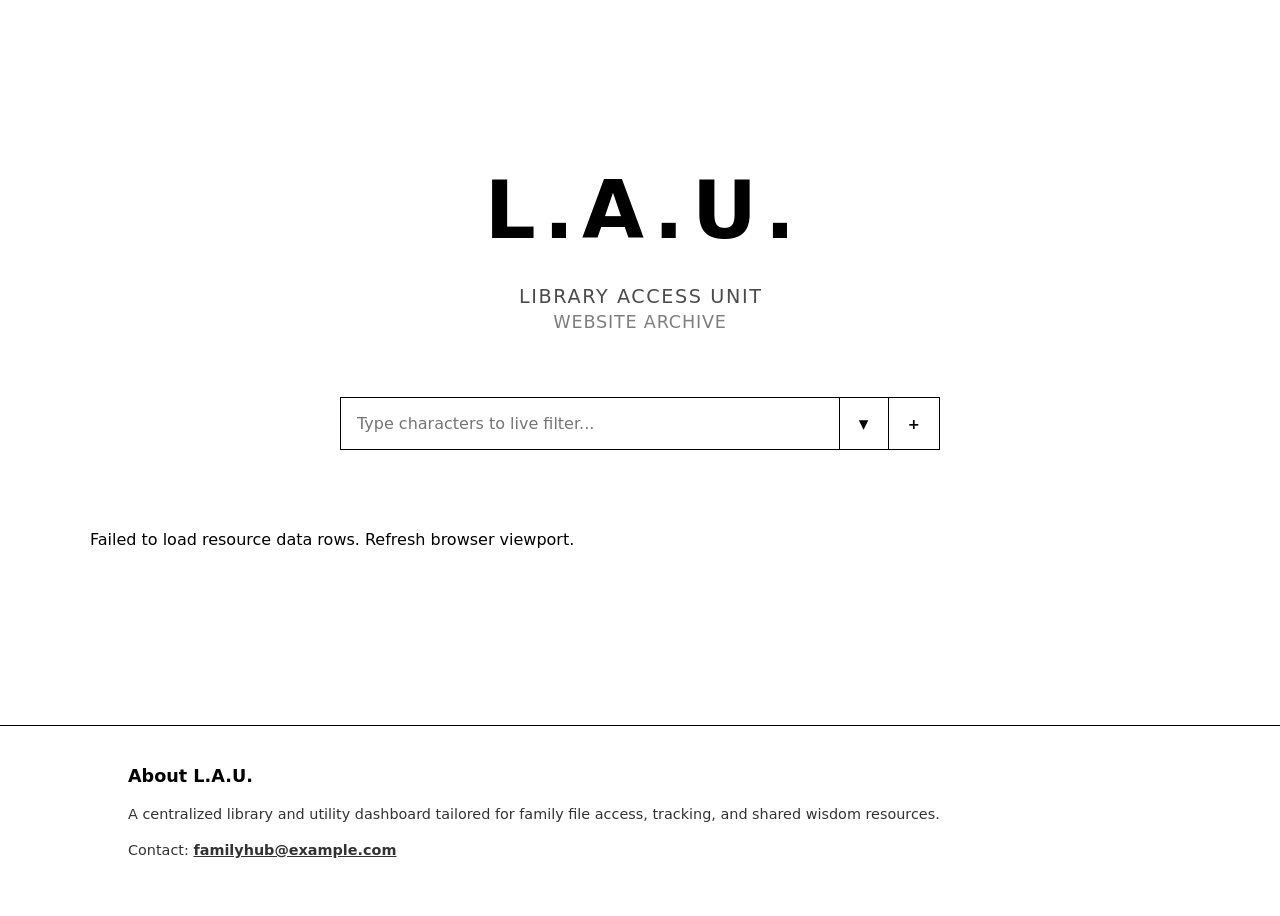
<file: archive.html>
<!DOCTYPE html>
<html lang="en">

<head>
    <meta charset="UTF-8">
    <meta name="viewport" content="width=device-width, initial-scale=1.0">
    <title>L.A.U. - Website Archive</title>
    <link rel="stylesheet" href="style.css">
</head>

<body>

    <main class="MainCanvas WebArchivePage_CenterWrapper">

        <section class="WebArchivePage_Logo">
            <h1><a href="Homepage.html" class="WebArchivePage_Logo_Link">L.A.U.</a></h1>
            <p class="WebArchivePage_Logo_Sub">Library Access Unit</p>
            <p class="WebArchivePage_Logo_PageName">Website Archive</p>
        </section>

        <section class="WebArchivePage_SearchFilterWrapper">
            <div class="WebArchivePage_SearchFieldRow">
                <input type="text" class="WebArchivePage_SearchInput" placeholder="Type characters to live filter...">
                <button class="WebArchivePage_FilterToggleBtn" aria-label="Toggle Category Filters">▾</button>

                <button class="WebArchivePage_AddCardBtn" aria-label="Add New Website Resource">+</button>
            </div>

            <div class="WebArchivePage_FilterSettingsBox">
                <div class="WebArchivePage_FilterColumns">

                    <div class="WebArchivePage_FilterGroup">
                        <h4>Main Categories</h4>
                        <div id="MainCategoryFilters"></div>
                    </div>

                    <div class="WebArchivePage_FilterGroup">
                        <h4>Sub Categories</h4>
                        <div id="SubCategoryFilters">
                            <p id="SubCategoryPlaceholder">Click a main category arrow to inspect sub options...</p>
                        </div>
                    </div>

                </div>
                <div class="WebArchivePage_FilterActions">
                    <button class="WebArchivePage_ActionBtn WebArchivePage_ActionCancel">Cancel</button>
                    <button class="WebArchivePage_ActionBtn WebArchivePage_ActionApply">Apply</button>
                </div>
            </div>
        </section>

        <section class="WebArchivePage_DataBoard" id="DynamicDataBoard"></section>

    </main>

    <div class="WebArchivePage_ModalOverlay">
        <div class="WebArchivePage_ModalBox">
            <div class="WebArchivePage_ModalControlsRow">
                <button class="WebArchivePage_ModalEditBtn" title="Edit this card content">✏️ Edit</button>
                <button class="WebArchivePage_ModalCloseBtn">&times;</button>
            </div>

            <div class="WebArchivePage_ModalHeader">
                <span class="WebArchivePage_ModalIcon">⏳</span>
                <div>
                    <a href="#" target="_blank" class="WebArchivePage_ModalTitleLink">Loading...</a>
                    <span class="WebArchivePage_ModalSubTag">Processing</span>
                </div>
            </div>

            <div class="WebArchivePage_ModalBody">
                <h4>Detailed Description</h4>
                <p class="WebArchivePage_ModalDeepDesc">Fetching latest parameters from Google Sheets matrix...</p>

                <div class="WebArchivePage_ModalTradeOffs">
                    <div class="WebArchivePage_TradeOffColumn">
                        <h5>Pros</h5>
                        <ul>
                            <li>Loading...</li>
                        </ul>
                    </div>
                    <div class="WebArchivePage_TradeOffColumn">
                        <h5>Cons</h5>
                        <ul>
                            <li>Loading...</li>
                        </ul>
                    </div>
                </div>
            </div>
        </div>
    </div>

    <div class="WebArchivePage_FormOverlay" style="display: none;">
        <div class="WebArchivePage_FormBox">
            <button class="WebArchivePage_FormCloseBtn">&times;</button>

            <h3 class="WebArchivePage_FormTitle">Add New Resource</h3>

            <form id="WebArchiveHubForm">
                <input type="hidden" id="Form_CardId" value="">

                <div class="WebArchivePage_FormField">
                    <label for="Form_MainCategorySelect">Main Category</label>
                    <select id="Form_MainCategorySelect" required>
                    </select>
                    <input type="text" id="Form_MainCategoryNew" placeholder="Type new Main Category name..."
                        style="display: none;">
                </div>

                <div class="WebArchivePage_FormField">
                    <label for="Form_SubCategorySelect">Sub Category</label>
                    <select id="Form_SubCategorySelect" required>
                    </select>
                    <input type="text" id="Form_SubCategoryNew" placeholder="Type new Sub Category name..."
                        style="display: none;">
                </div>

                <div class="WebArchivePage_FormField">
                    <label for="Form_Name">Website Name</label>
                    <input type="text" id="Form_Name" placeholder="e.g., Uiverse" required>
                </div>

                <div class="WebArchivePage_FormField">
                    <label for="Form_Icon">Icon Logo URL</label>
                    <input type="url" id="Form_Icon" placeholder="https://example.com/favicon.png">
                </div>

                <div class="WebArchivePage_FormField">
                    <label for="Form_Link">Website Link URL</label>
                    <input type="url" id="Form_Link" placeholder="https://example.com" required>
                </div>

                <div class="WebArchivePage_FormField">
                    <label for="Form_Description">Card Description (Short)</label>
                    <input type="text" id="Form_Description" placeholder="Short description for front-facing cards..."
                        required>
                </div>

                <div class="WebArchivePage_FormField">
                    <label for="Form_DetailDescription">Detailed Description (Modal View)</label>
                    <textarea id="Form_DetailDescription" rows="4"
                        placeholder="Deep dive breakdown explanation of the tool features..."></textarea>
                </div>

                <div class="WebArchivePage_FormField">
                    <label for="Form_Pros">Pros</label>
                    <input type="text" id="Form_Pros" placeholder="e.g., Easy to use, Lightweight code snippets">
                </div>

                <div class="WebArchivePage_FormField">
                    <label for="Form_Cons">Cons</label>
                    <input type="text" id="Form_Cons" placeholder="e.g., Paywall blockades, Slow rendering scripts">
                </div>

                <div class="WebArchivePage_FormActions">
                    <button type="submit" class="WebArchivePage_FormSubmitBtn">Save to Hub</button>
                </div>
            </form>
        </div>
    </div>

    <footer class="Footer">
        <div class="FooterContent">
            <h3>About L.A.U.</h3>
            <p>A centralized library and utility dashboard tailored for family file access, tracking, and shared wisdom
                resources.</p>
            <p>Contact: <a href="mailto:familyhub@example.com">familyhub@example.com</a></p>
        </div>
    </footer>

    <script src="script.js"></script>
</body>

</html>
</file>
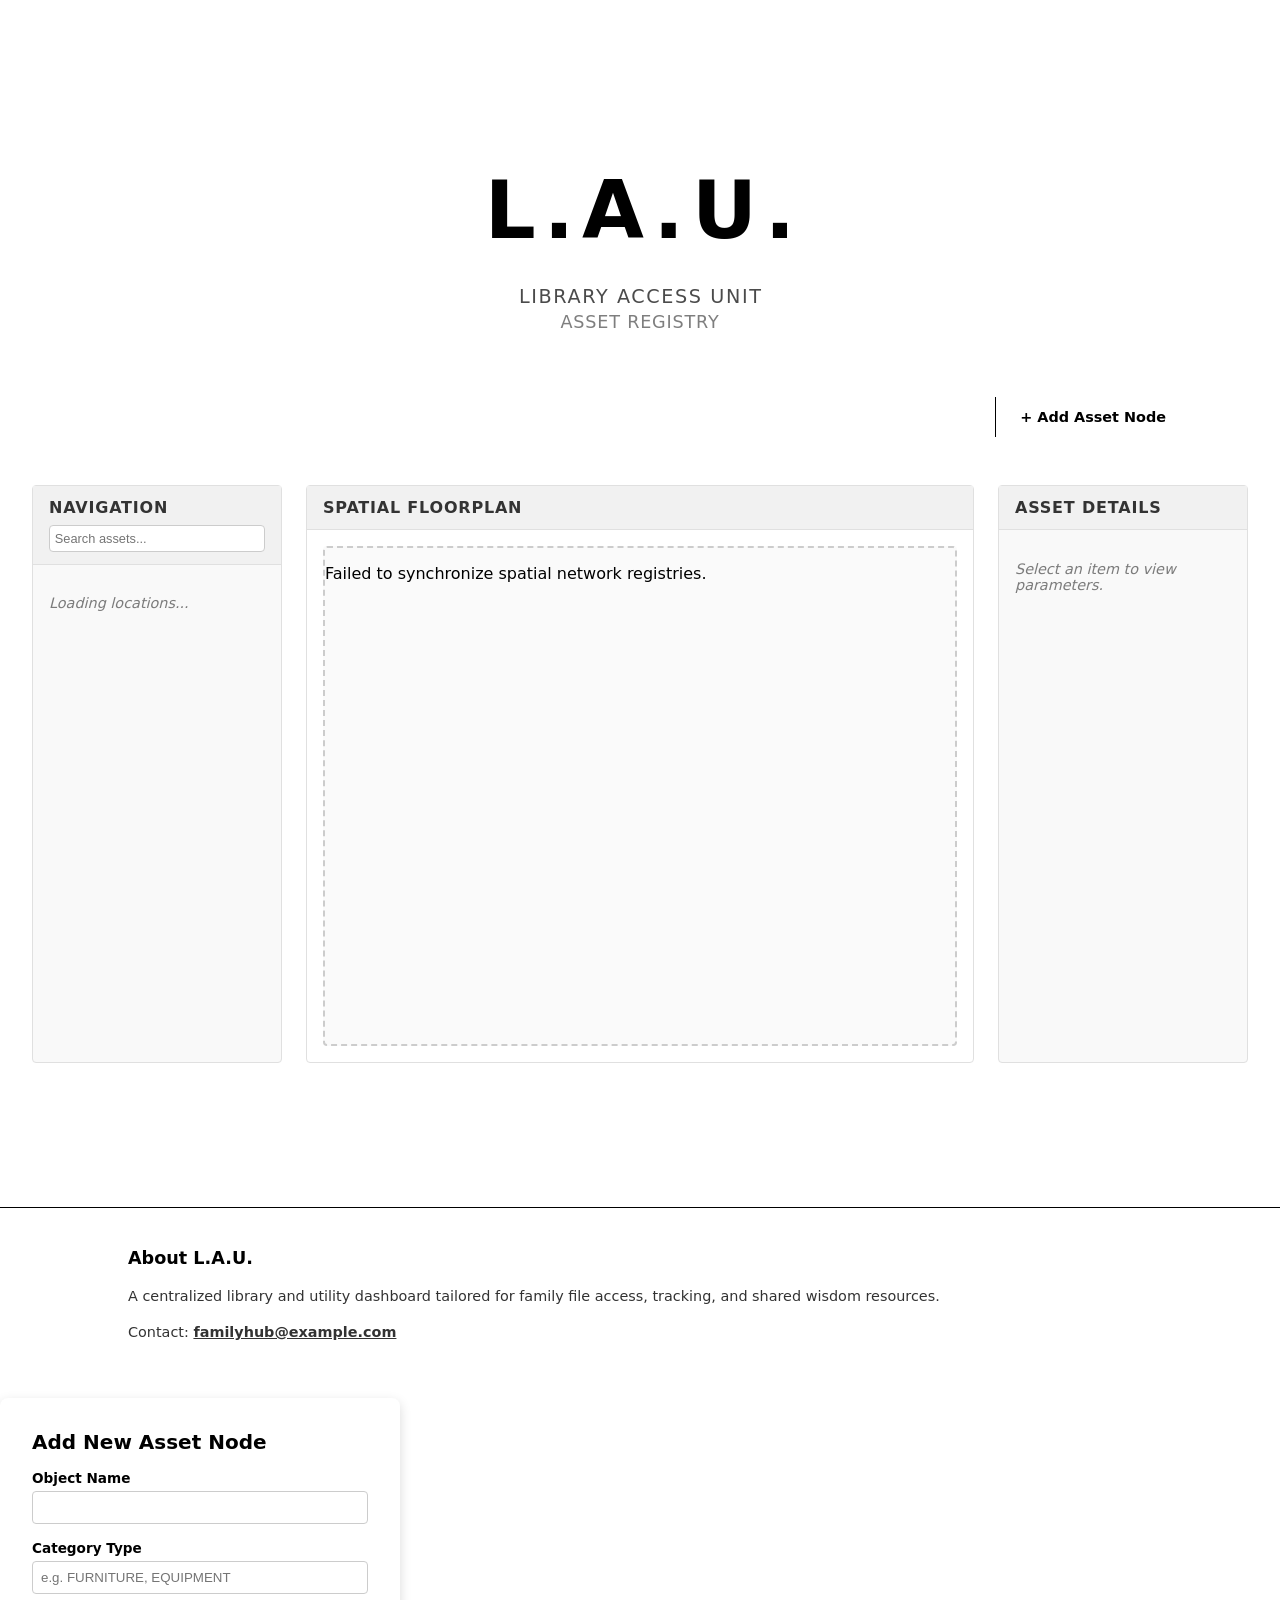
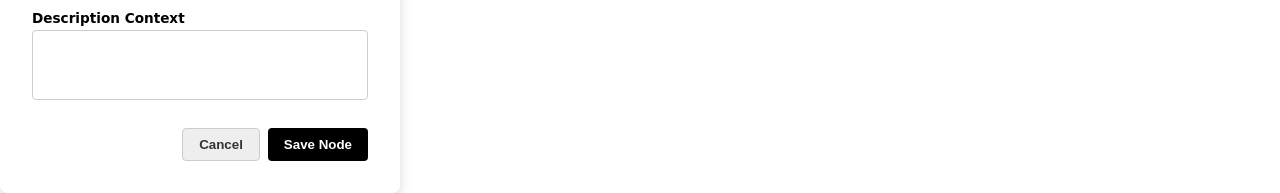
<file: asset_registry.html>
<!DOCTYPE html>
<html lang="en">

<head>
    <meta charset="UTF-8">
    <meta name="viewport" content="width=device-width, initial-scale=1.0">
    <title>L.A.U. - Asset Registry</title>
    <link rel="stylesheet" href="style.css">
</head>

<body>

    <main class="MainCanvas WebArchivePage_CenterWrapper">

        <section class="WebArchivePage_Logo">
            <h1><a href="Homepage.html" class="WebArchivePage_Logo_Link">L.A.U.</a></h1>
            <p class="WebArchivePage_Logo_Sub">Library Access Unit</p>
            <p class="WebArchivePage_Logo_PageName">Asset Registry</p>
        </section>

        <div style="width: 100%; max-width: 1100px; display: flex; justify-content: flex-end; margin-bottom: 1rem;">
            <button class="WebArchivePage_AddCardBtn" id="AssetRegistry_AddBtn"
                style="height: 40px; padding: 0 1.5rem; font-weight: bold; cursor: pointer;">
                + Add Asset Node
            </button>
        </div>

        <div class="AssetRegistryPage_ColumnsLayout">

            <aside class="AssetRegistryPage_SideColumn AssetRegistryPage_LeftNav">
                <div class="ColumnHeader">
                    <h3>Navigation</h3>
                    <input type="text" class="AssetRegistry_SearchInput" placeholder="Search assets..."
                        style="width: 100%; margin-top: 0.5rem; padding: 0.3rem; font-size: 0.8rem; border: 1px solid #ccc; border-radius: 4px;">
                </div>
                <div class="ColumnBody" id="AssetLeftNavTree">
                    <p style="opacity:0.5; font-style:italic; font-size:0.9rem;">Loading locations...</p>
                </div>
            </aside>

            <section class="AssetRegistryPage_CenterColumn AssetRegistryPage_CanvasWorkspace">
                <div class="ColumnHeader">
                    <h3>Spatial Floorplan</h3>
                </div>
                <div class="ColumnBody">
                    <div id="SpatialFloorplanCanvas" class="AssetRegistry_LiveFloorplan">
                    </div>
                </div>
            </section>

            <aside class="AssetRegistryPage_SideColumn AssetRegistryPage_DetailsPanel">
                <div class="ColumnHeader">
                    <h3>Asset Details</h3>
                </div>
                <div class="ColumnBody" id="AssetDetailsInspector">
                    <p style="opacity:0.5; font-style:italic; font-size:0.9rem;">Select an item to view parameters.</p>
                </div>
            </aside>

        </div>

    </main>

    <footer class="Footer">
        <div class="FooterContent">
            <h3>About L.A.U.</h3>
            <p>A centralized library and utility dashboard tailored for family file access, tracking, and shared wisdom
                resources.</p>
            <p>Contact: <a href="mailto:familyhub@example.com">familyhub@example.com</a></p>
        </div>
    </footer>

    <template id="AssetInspectorTemplate">
        <div class="InspectorCard_Content entry-wrapper">
            <div style="display: flex; justify-content: space-between; align-items: center; margin-bottom: 0.5rem;">
                <span class="inspector-badge text-uppercase font-bold data-type"></span>
                <button class="WebArchivePage_ModalEditBtn AssetRegistry_EditTriggerBtn"
                    style="cursor: pointer; padding: 0.2rem 0.6rem; font-size: 0.8rem; font-weight: 600;">Edit</button>
            </div>

            <h2 class="inspector-title font-bold data-name"></h2>
            <p class="inspector-meta-id text-xs">Registry Node Verification ID: <code class="data-id"></code></p>
            <hr class="inspector-divider">

            <h4 class="inspector-section-label text-uppercase text-xs font-semibold">Description Context</h4>
            <p class="inspector-desc-body text-sm data-desc"></p>

            <h4 class="inspector-section-label text-uppercase text-xs font-semibold">Spatial Real Coordinate Metrics
            </h4>
            <div class="inspector-coords-box font-mono text-xs">
                <div>Horizontal Origin X-Axis : <span class="data-x"></span>px</div>
                <div>Vertical Origin Y-Axis : <span class="data-y"></span>px</div>
                <div>Dimension Layer Width : <span class="data-w"></span>px</div>
                <div>Dimension Layer Height : <span class="data-h"></span>px</div>
            </div>

            <h4 class="inspector-section-label text-uppercase text-xs font-semibold">State</h4>
            <p class="inspector-status-indicator text-sm font-bold dynamic-status-wrapper">
                ● <span class="data-status"></span>
            </p>
        </div>
    </template>

    <div id="AssetRegistry_FormOverlay" class="AssetRegistry__Overlay">
        <div class="AssetRegistry__ModalCard">
            <h3 id="AssetRegistry_ModalTitle" class="AssetRegistry__ModalTitle">Add New Asset Node</h3>

            <form id="AssetRegistry_HubForm" class="AssetRegistry__Form">
                <input type="hidden" id="AssetRegistry_FormId">

                <div class="AssetRegistry__FormGroup">
                    <label for="AssetRegistry_FormName" class="AssetRegistry__FormLabel">Object Name</label>
                    <input type="text" id="AssetRegistry_FormName" class="AssetRegistry__FormInput" required>
                </div>

                <div class="AssetRegistry__FormGroup">
                    <label for="AssetRegistry_FormType" class="AssetRegistry__FormLabel">Category Type</label>
                    <input type="text" id="AssetRegistry_FormType" class="AssetRegistry__FormInput"
                        placeholder="e.g. FURNITURE, EQUIPMENT" required>
                </div>

                <div class="AssetRegistry__FormGroup">
                    <label for="AssetRegistry_FormDescription" class="AssetRegistry__FormLabel">Description
                        Context</label>
                    <textarea id="AssetRegistry_FormDescription" class="AssetRegistry__FormTextarea"></textarea>
                </div>

                <div class="AssetRegistry__FormActionRow">
                    <button type="button" id="AssetRegistry_BtnCloseForm"
                        class="AssetRegistry__Btn AssetRegistry__Btn--Cancel">Cancel</button>
                    <button type="submit" class="AssetRegistry__Btn AssetRegistry__Btn--Save">Save Node</button>
                </div>
            </form>
        </div>
    </div>

    <script src="script.js"></script>
</body>

</html>
</file>
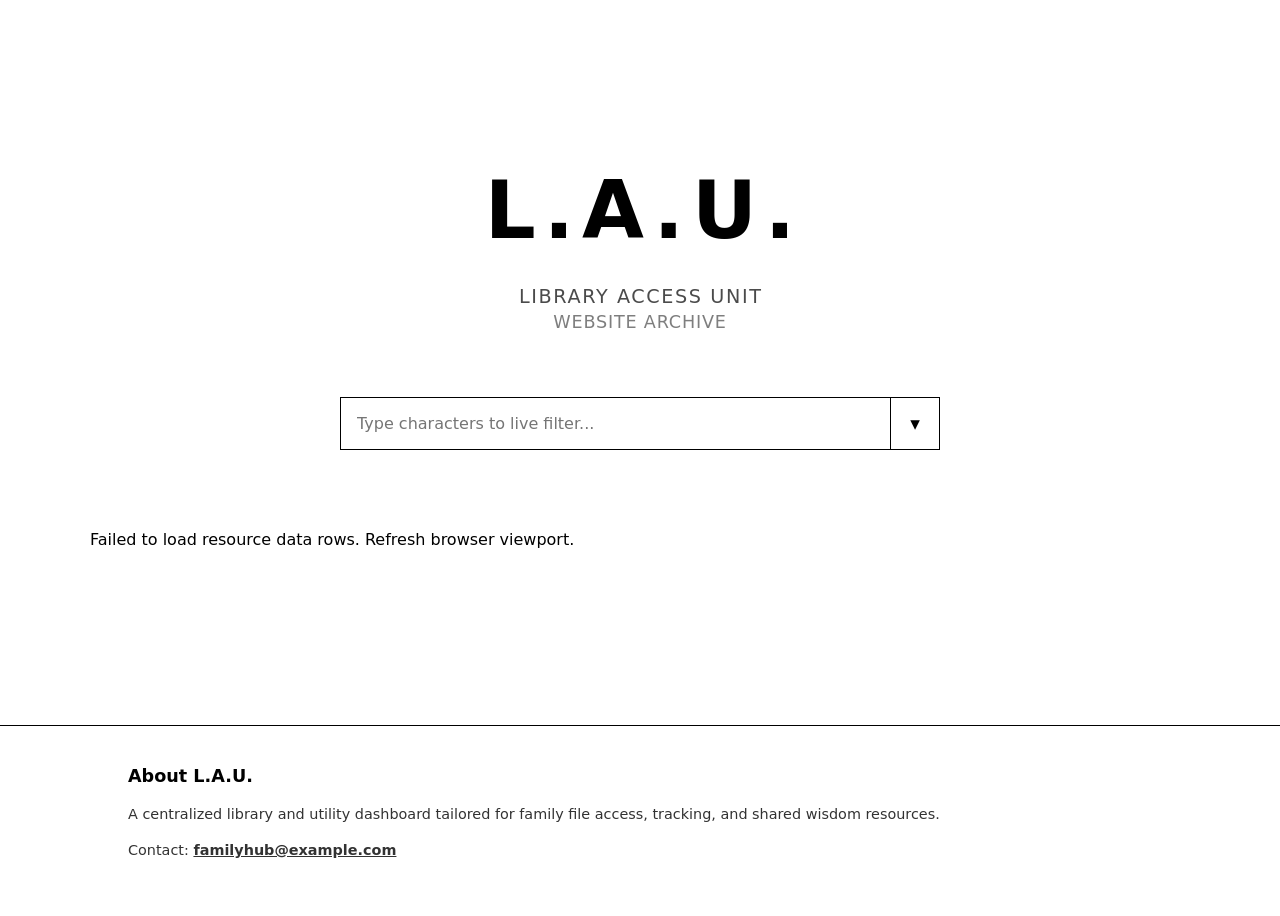
<file: directory.html>
<!DOCTYPE html>
<html lang="en">

<head>
    <meta charset="UTF-8">
    <meta name="viewport" content="width=device-width, initial-scale=1.0">
    <title>L.A.U. - Website Archive</title>
    <link rel="stylesheet" href="style.css">
</head>

<body>

    <main class="MainCanvas WebArchivePage_CenterWrapper">

        <section class="WebArchivePage_Logo">
            <h1><a href="Homepage.html" class="WebArchivePage_Logo_Link">L.A.U.</a></h1>
            <p class="WebArchivePage_Logo_Sub">Library Access Unit</p>
            <p class="WebArchivePage_Logo_PageName">Website Archive</p>
        </section>

        <section class="WebArchivePage_SearchFilterWrapper">
            <div class="WebArchivePage_SearchFieldRow">
                <input type="text" class="WebArchivePage_SearchInput" placeholder="Type characters to live filter...">
                <button class="WebArchivePage_FilterToggleBtn" aria-label="Toggle Category Filters">▾</button>
            </div>

            <div class="WebArchivePage_FilterSettingsBox">
                <div class="WebArchivePage_FilterColumns">

                    <div class="WebArchivePage_FilterGroup">
                        <h4>Main Categories</h4>
                        <div id="MainCategoryFilters"></div>
                    </div>

                    <div class="WebArchivePage_FilterGroup">
                        <h4>Sub Categories</h4>
                        <div id="SubCategoryFilters">
                            <p id="SubCategoryPlaceholder">Click a main category arrow to inspect sub options...</p>
                        </div>
                    </div>

                </div>
                <div class="WebArchivePage_FilterActions">
                    <button class="WebArchivePage_ActionBtn WebArchivePage_ActionCancel">Cancel</button>
                    <button class="WebArchivePage_ActionBtn WebArchivePage_ActionApply">Apply</button>
                </div>
            </div>
        </section>

        <section class="WebArchivePage_DataBoard" id="DynamicDataBoard"></section>

    </main>

    <div class="WebArchivePage_ModalOverlay">
        <div class="WebArchivePage_ModalBox">
            <button class="WebArchivePage_ModalCloseBtn">&times;</button>

            <div class="WebArchivePage_ModalHeader">
                <span class="WebArchivePage_ModalIcon">⏳</span>
                <div>
                    <a href="#" target="_blank" class="WebArchivePage_ModalTitleLink">Loading...</a>
                    <span class="WebArchivePage_ModalSubTag">Processing</span>
                </div>
            </div>

            <div class="WebArchivePage_ModalBody">
                <h4>Detailed Description</h4>
                <p class="WebArchivePage_ModalDeepDesc">Fetching latest parameters from Google Sheets matrix...</p>

                <div class="WebArchivePage_ModalTradeOffs">
                    <div class="WebArchivePage_TradeOffColumn">
                        <h5>Pros</h5>
                        <ul>
                            <li>Loading...</li>
                        </ul>
                    </div>
                    <div class="WebArchivePage_TradeOffColumn">
                        <h5>Cons</h5>
                        <ul>
                            <li>Loading...</li>
                        </ul>
                    </div>
                </div>
            </div>
        </div>
    </div>

    <footer class="Footer">
        <div class="FooterContent">
            <h3>About L.A.U.</h3>
            <p>A centralized library and utility dashboard tailored for family file access, tracking, and shared wisdom
                resources.</p>
            <p>Contact: <a href="mailto:familyhub@example.com">familyhub@example.com</a></p>
        </div>
    </footer>

    <script src="script.js"></script>
</body>

</html>
</file>
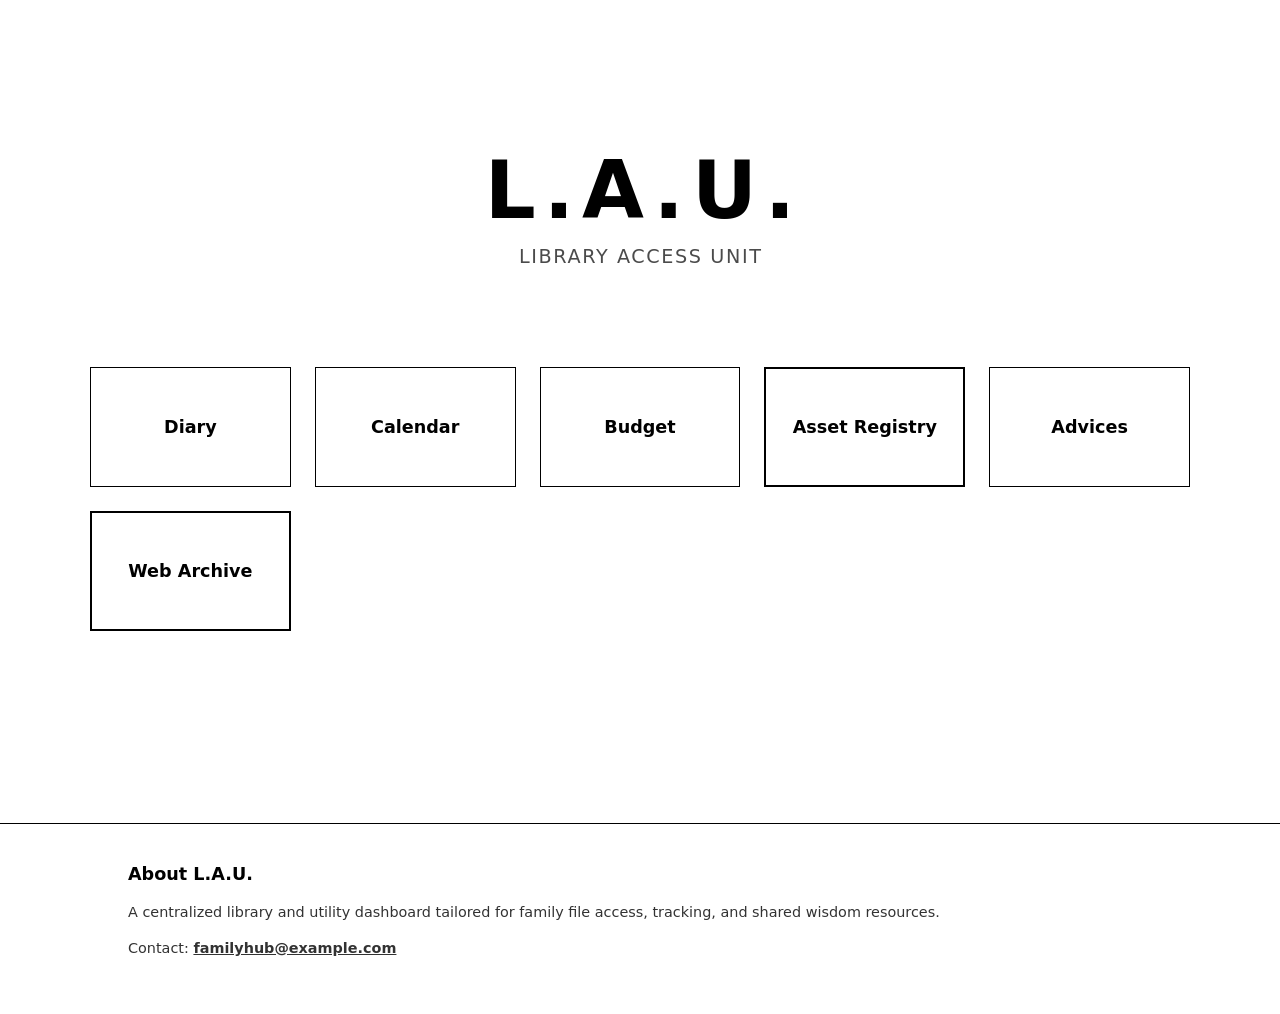
<file: Homepage.html>
<!DOCTYPE html>
<html lang="en">

<head>
    <meta charset="UTF-8">
    <meta name="viewport" content="width=device-width, initial-scale=1.0">
    <title>L.A.U.</title>
    <link rel="stylesheet" href="style.css">
</head>

<body>

    <main class="MainCanvas">

        <section class="HomePage_Logo">
            <h1 class="HomePage_Logo_Main">L.A.U.</h1>
            <p class="HomePage_Logo_Sub">Library Access Unit</p>
        </section>

        <section class="HomePage_PagesDirectory">
            <a href="#" class="HomePage_PagesDirectory_Button">Diary</a>
            <a href="#" class="HomePage_PagesDirectory_Button">Calendar</a>
            <a href="#" class="HomePage_PagesDirectory_Button">Budget</a>
            <a href="asset_registry.html"
                class="HomePage_PagesDirectory_Button HomePage_PagesDirectory_Button_Active">Asset Registry</a>
            <a href="#" class="HomePage_PagesDirectory_Button">Advices</a>
            <a href="archive.html" class="HomePage_PagesDirectory_Button HomePage_PagesDirectory_Button_Active">Web
                Archive</a>
        </section>

    </main>

    <footer class="Footer">
        <div class="FooterContent">
            <h3>About L.A.U.</h3>
            <p>A centralized library and utility dashboard tailored
                for family file access, tracking, and shared wisdom resources.</p>
            <p>Contact: <a href="mailto:familyhub@example.com">familyhub@example.com</a></p>
        </div>
    </footer>

</body>

</html>
</file>
<file: style.css>
/* ==========================================
   1. GLOBAL SSHET
   ========================================== */

/* 1.1 html & body base setup */
html {
    scroll-behavior: smooth;
    box-sizing: border-box;
}

*, *:before, *:after {
    box-sizing: inherit;
}

body {
    font-family: 'Segoe UI', system-ui, sans-serif;
    background-color: #ffffff; /* Solid White Canvas */
    color: #000000;            /* Pitch Black Text */
    margin: 0;
    padding: 0;
    display: flex;
    flex-direction: column;
    min-height: 100vh;
}

/* ==========================================
   2. Header
   ========================================== */

/* 2.1 fixed header box wrapper */
.TopHeaderBox {
    position: fixed;
    top: 0;
    left: 0;
    width: 100%;
    height: 60px;
    background-color: #ffffff;
    border-bottom: 1px solid #000000; /* Sharp black divider line */
    display: flex;
    justify-content: space-between;
    align-items: center;
    padding: 0 10%;
    z-index: 1000;
}

/* 2.2 header branding text */
.HeaderLogo {
    font-weight: bold;
    font-size: 1.2rem;
    letter-spacing: 1px;
}

/* 2.3 nav links and interactions */
.HeaderNav a {
    color: #000000;
    text-decoration: none;
    margin-left: 2rem;
    font-size: 0.9rem;
    font-weight: 500;
    transition: opacity 0.2s ease;
}

.HeaderNav a:hover {
    opacity: 0.6;
}

/* ==========================================
   3. UNIVERSAL CANVAS
   ========================================== */

/* 3.1 core layout container */
.MainCanvas {
    flex: 1; /* Pushes the footer down if content is short */
    margin-top: 0; /* Cushion so fixed header doesn't block hero */
    display: flex;
    flex-direction: column;
    align-items: center;
    padding: 6rem 2rem;
}

/* ==========================================
   4. FOOTER
   ========================================== */

/* 4.1 bottom footer box container */
.Footer {
    width: 100%;
    background-color: #ffffff;
    border-top: 1px solid #000000;
    padding: 2.5rem 10%;
    margin-top: auto;
}

/* 4.2 footer inner layout boundaries */
.FooterContent {
    max-width: 1100px;
    margin: 0 auto;
}

/* 4.3 footer typography and link styles */
.FooterContent h3 {
    margin-top: 0;
    font-size: 1.1rem;
}

.FooterContent p {
    font-size: 0.9rem;
    line-height: 1.5;
    opacity: 0.8;
}

.FooterContent a {
    color: #000000;
    font-weight: bold;
}

/* ==========================================
   5. HOME PAGE
   ========================================== */

/* 5.1 central logo title area */
.HomePage_Logo {
    text-align: center;
    margin-bottom: 5rem;
    margin-top: 3rem;
}

/* 5.2 acronym primary heading */
.HomePage_Logo_Main {
    font-size: 5rem;
    margin: 0;
    letter-spacing: 0.5rem;
    padding-left: 0.5rem;
    font-weight: 700;
    text-align: center;
}

/* 5.3 expansion subtitle text */
.HomePage_Logo_Sub {
    font-size: 1.2rem;
    margin-top: 0.5rem;
    letter-spacing: 0.1rem;
    padding-left: 0.1rem;
    text-transform: uppercase;
    opacity: 0.7;
    text-align: center;
}

/* 5.4 dashboard cards grid layout */
.HomePage_PagesDirectory {
    display: grid;
    grid-template-columns: repeat(5, 1fr); 
    gap: 1.5rem;                           
    width: 100%;
    max-width: 1100px;                     
    margin-bottom: 6rem;
}

/* 5.5 block button placeholder styles */
.HomePage_PagesDirectory_Button {
    display: flex;
    justify-content: center;
    align-items: center;
    height: 120px;
    background-color: #ffffff;
    border: 1px solid #000000;             
    color: #000000;
    text-decoration: none;
    font-weight: 600;
    font-size: 1.1rem;
    text-transform: capitalize;
    transition: all 0.2s ease;
}

.HomePage_PagesDirectory_Button:hover {
    background-color: #000000;
    color: #ffffff;
}

/* 5.6 core active portal link highlight */
.HomePage_PagesDirectory_Button_Active {
    border: 2px solid #000000;
    font-weight: 700;
}

/* 5.7 responsive display screen constraint */
@media (max-width: 900px) {
    .HomePage_PagesDirectory {
        grid-template-columns: repeat(3, 1fr); 
    }
}

/* ==========================================
   6. WEB ARCHIVE (WebArchive)
   ========================================== */

/* Layout core centering structural alignment */
.WebArchivePage_CenterWrapper {
    display: flex;
    flex-direction: column;
    align-items: center; 
    width: 100%;
    margin: 0 auto;
    box-sizing: border-box;
}

/* 6.1 central logo block elements */
.WebArchivePage_Logo {
    text-align: center;
    margin-bottom: 3rem;
    margin-top: 3rem;
    display: flex;
    flex-direction: column;
    align-items: center;
}

.WebArchivePage_Logo_Link {
    font-size: 5rem;
    margin: 0;
    letter-spacing: 0.5rem;
    padding-left: 0.5rem; /* Offsets tracking margin to ensure absolute screen centering */
    font-weight: 700;
    color: #000000;
    text-decoration: none;
    display: inline-block;
}

.WebArchivePage_Logo_Sub {
    font-size: 1.2rem;
    margin: 0.5rem 0 0 0;
    letter-spacing: 0.1rem;
    padding-left: 0.1rem;
    text-transform: uppercase;
    opacity: 0.7;
}

.WebArchivePage_Logo_PageName {
    font-size: 1.1rem;
    opacity: 0.5;
    margin-top: 0.25rem;
    text-transform: uppercase;
    letter-spacing: 0.05rem;
}

/* 6.2 search entry filter layout row */
.WebArchivePage_SearchFilterWrapper {
    width: 100%;
    max-width: 600px;
    margin-bottom: 4rem;
    position: relative;
    box-sizing: border-box;
}

.WebArchivePage_SearchFieldRow {
    display: flex;
    border: 1px solid #000000;
    background-color: #ffffff;
}

.WebArchivePage_SearchInput {
    flex: 1;
    border: none;
    padding: 1rem;
    font-size: 1rem;
    font-family: inherit;
    outline: none;
}

.WebArchivePage_FilterToggleBtn,
.WebArchivePage_AddCardBtn {
    background: none;
    border: none;
    border-left: 1px solid #000000;
    padding: 0 1.2rem;
    font-size: 1.2rem;
    cursor: pointer;
    font-family: inherit;
    transition: all 0.15s ease;
}

/* Specific styling adjustments to keep the text button aligned */
.WebArchivePage_AddCardBtn {
    font-size: 0.9rem;
    font-weight: bold;
    white-space: nowrap;
    display: flex;
    align-items: center;
    justify-content: center;
}

.WebArchivePage_FilterToggleBtn:hover,
.WebArchivePage_AddCardBtn:hover {
    background-color: #000000;
    color: #ffffff;
}

/* 6.3 dynamic options choice block dropdown */
.WebArchivePage_FilterSettingsBox {
    display: none;
    position: absolute;
    top: 105%;
    left: 0;
    width: 100%;
    background-color: #ffffff;
    border: 1px solid #000000;
    padding: 1.5rem;
    z-index: 10;
    box-sizing: border-box;
}

/* 6.3.1 dynamic child nodes configuration */
.WebArchivePage_FilterColumns {
    display: flex;
    gap: 2rem;
    margin-bottom: 1.5rem;
    min-height: 200px;
}

.WebArchivePage_FilterGroup {
    flex: 1;
}

.WebArchivePage_FilterGroup h4 {
    margin: 0.5rem 0;
    font-size: 0.9rem;
    text-transform: uppercase;
    opacity: 0.6;
    border-bottom: 1px solid #f0f0f0;
    padding-bottom: 0.25rem;
}

.WebArchivePage_MainCatRow {
    display: flex;
    justify-content: space-between;
    align-items: center;
    padding: 0.5rem;
    border-bottom: 1px solid #f0f0f0;
    cursor: pointer;
    transition: background-color 0.15s ease;
}

.WebArchivePage_MainCatRow:hover {
    background-color: #fafafa;
}

.WebArchivePage_MainCatLeft {
    display: flex;
    align-items: center;
    gap: 0.5rem;
}

.WebArchivePage_MainCatLeft label {
    font-size: 0.95rem;
    cursor: pointer;
    user-select: none;
}

.WebArchivePage_ToggleArrow {
    font-size: 0.85rem;
    font-weight: bold;
    user-select: none;
    opacity: 0.5;
    padding: 0 0.25rem;
}

.WebArchivePage_SubPanel {
    display: none;
    animation: fadeInFilters 0.2s ease-out;
}

.WebArchivePage_SubPanel label {
    display: flex;
    align-items: center;
    gap: 0.5rem;
    padding: 0.4rem 0.5rem;
    font-size: 0.95rem;
    cursor: pointer;
    border-bottom: 1px solid #fafafa;
}

#SubCategoryPlaceholder {
    color: #999999;
    font-style: italic;
    font-size: 0.9rem;
    margin-top: 1rem;
    line-height: 1.4;
}

@keyframes fadeInFilters {
    from { opacity: 0; transform: translateY(2px); }
    to { opacity: 1; transform: translateY(0); }
}

/* Action Control Footers */
.WebArchivePage_FilterActions {
    display: flex;
    justify-content: flex-end;
    gap: 1rem;
    padding-top: 0.5rem;
}

.WebArchivePage_ActionBtn {
    padding: 0.5rem 1.5rem;
    font-family: inherit;
    font-weight: 600;
    background-color: #ffffff;
    border: 1px solid #000000;
    cursor: pointer;
    transition: all 0.15s ease;
}

.WebArchivePage_ActionBtn:hover {
    background-color: #fafafa;
}

.WebArchivePage_ActionBtn.WebArchivePage_ActionCancel:hover {
    background-color: #fff0f0;
    border-color: #ff0000;
    color: #ff0000;
}

.WebArchivePage_ActionBtn.WebArchivePage_ActionApply {
    background-color: #000000;
    color: #ffffff;
}

/* ==========================================
   6.4 CARD LAYOUT LANES BOARD
   ========================================== */
.WebArchivePage_DataBoard {
    width: 100%;
    max-width: 1100px;
    display: flex;
    flex-direction: column;
    gap: 3rem;
    margin-bottom: 4rem;
    box-sizing: border-box;
}

.WebArchivePage_CategoryLane h2 {
    font-size: 1.8rem;
    margin-bottom: 1rem;
    border-left: 4px solid #000000;
    padding-left: 0.75rem;
    text-align: left;
}

.WebArchivePage_DeckSlider {
    display: flex;
    gap: 1.5rem;
    overflow-x: auto;
    padding: 1rem 0;
    scroll-behavior: smooth;
}

.WebArchivePage_DeckSlider::-webkit-scrollbar {
    height: 6px;
}
.WebArchivePage_DeckSlider::-webkit-scrollbar-thumb {
    background-color: #000000;
}
.WebArchivePage_DeckSlider::-webkit-scrollbar-track {
    background-color: #f0f0f0;
}

/* ==========================================
   6.5 DATA CARDS STYLES
   ========================================== */
.WebArchivePage_Card {
    flex: 0 0 300px;
    background-color: #ffffff;
    border: 1px solid #000000;
    padding: 1.25rem;
    display: flex;
    flex-direction: column;
    cursor: pointer;
    box-sizing: border-box;
    transition: transform 0.2s ease, box-shadow 0.2s ease;
}

.WebArchivePage_Card:hover {
    transform: translateY(-2px);
    box-shadow: 0 4px 12px rgba(0,0,0,0.05);
}

.WebArchivePage_CardHeader {
    display: flex;
    justify-content: space-between;
    align-items: center;
    margin-bottom: 0.75rem;
}

.WebArchivePage_CardIcon {
    font-size: 1.6rem;
    width: 60px;               /* Locks structural horizontal bounds */
    height: 60px;              /* Locks structural vertical bounds */
    display: flex;
    align-items: center;
    justify-content: center;
    overflow: hidden;          /* Crops any edge leakage clean */
}

.card-icon-img {
    width: 65%;               /* Spans full constrained box area */
    height: 65%;              /* Spans full constrained box area */
    object-fit: contain;       /* Prevents stretching, maintains exact aspect ratio */
    background-color: transparent;
    display: block;
}

.WebArchivePage_CardSubTag {
    font-size: 0.75rem;
    text-transform: uppercase;
    background-color: #000000;
    color: #ffffff;
    padding: 0.2rem 0.5rem;
    font-weight: 600;
}

.WebArchivePage_CardTitleLink {
    font-size: 1.25rem;
    font-weight: 700;
    color: #000000;
    text-decoration: none;
    margin-bottom: 0.5rem;
    display: inline-block;
    text-align: left;
}

.WebArchivePage_CardDesc {
    font-size: 0.9rem;
    line-height: 1.4;
    margin: 0;
    opacity: 0.8;
    text-align: left;
}

/* ==========================================
   6.6 DETAIL OVERLAY POPUP MODAL FRAME
   ========================================== */
.WebArchivePage_ModalOverlay,
.WebArchivePage_FormOverlay {
    display: none;
    position: fixed;
    top: 0;
    left: 0;
    width: 100%;
    height: 100%;
    background-color: rgba(0, 0, 0, 0.4);
    z-index: 2000;
    justify-content: center;
    align-items: center;
    padding: 2rem;
    box-sizing: border-box;
}

.WebArchivePage_ModalBox,
.WebArchivePage_FormBox {
    background-color: #ffffff;
    border: 2px solid #000000;
    width: 100%;
    max-width: 550px;
    padding: 2rem;
    position: relative;
    box-sizing: border-box;
    box-shadow: 0 10px 30px rgba(0,0,0,0.15);
}

/* Inline upper controls positioning row matrix */
.WebArchivePage_ModalControlsRow {
    position: absolute;
    top: 1rem;
    right: 1rem;
    display: flex;
    align-items: center;
    gap: 0.75rem;
}

.WebArchivePage_ModalCloseBtn,
.WebArchivePage_FormCloseBtn {
    font-size: 1.8rem;
    background: none;
    border: none;
    cursor: pointer;
    font-weight: bold;
    line-height: 1;
    padding: 0;
}

.WebArchivePage_ModalEditBtn {
    background-color: #ffffff;
    border: 1px solid #000000;
    padding: 0.25rem 0.6rem;
    font-family: inherit;
    font-size: 0.8rem;
    font-weight: 600;
    cursor: pointer;
    transition: all 0.15s ease;
}

.WebArchivePage_ModalEditBtn:hover {
    background-color: #000000;
    color: #ffffff;
}

.WebArchivePage_ModalHeader {
    display: flex;
    align-items: center;
    gap: 1rem;
    border-bottom: 1px solid #000000;
    padding-bottom: 1rem;
    margin-bottom: 1.5rem;
    margin-top: 0.5rem; /* Leaves layout clearance for upper row buttons */
}

.WebArchivePage_ModalIcon {
    font-size: 2.5rem;
}

.WebArchivePage_ModalTitleLink {
    font-size: 1.6rem;
    font-weight: 700;
    color: #000000;
    text-decoration: none;
    display: block;
    text-align: left;
}

.WebArchivePage_ModalSubTag {
    font-size: 0.8rem;
    text-transform: uppercase;
    opacity: 0.6;
    font-weight: 600;
    display: block;
    text-align: left;
}

.WebArchivePage_ModalBody h4 {
    margin: 0 0 0.5rem 0;
    font-size: 1rem;
    text-transform: uppercase;
    text-align: left;
}

.WebArchivePage_ModalDeepDesc {
    font-size: 0.95rem;
    line-height: 1.5;
    margin: 0 0 2rem 0;
    opacity: 0.85;
    text-align: left;
}

/* Scoped modal tradeoff system layout rules */
.WebArchivePage_ModalTradeOffs {
    display: flex;
    gap: 2rem;
}

.WebArchivePage_TradeOffColumn {
    flex: 1;
}

.WebArchivePage_TradeOffColumn h5 {
    margin: 0 0 0.5rem 0;
    font-size: 0.95rem;
    border-bottom: 1px solid #000000;
    padding-bottom: 0.25rem;
    text-align: left;
}

.WebArchivePage_TradeOffColumn ul {
    margin: 0;
    padding-left: 1.2rem;
    font-size: 0.9rem;
    line-height: 1.5;
    text-align: left;
}

/* ==========================================
   6.7 NEW MODAL ENTRY FORM SCHEMATICS
   ========================================== */
.WebArchivePage_FormBox {
    max-height: 85vh;
    overflow-y: auto;
}

/* Custom scrollbar interface for form panels */
.WebArchivePage_FormBox::-webkit-scrollbar {
    width: 6px;
}
.WebArchivePage_FormBox::-webkit-scrollbar-thumb {
    background-color: #000000;
}
.WebArchivePage_FormBox::-webkit-scrollbar-track {
    background-color: #f9f9f9;
}

.WebArchivePage_FormTitle {
    margin: 0 0 1.5rem 0;
    font-size: 1.6rem;
    font-weight: 700;
    border-bottom: 1px solid #000000;
    padding-bottom: 0.5rem;
    text-align: left;
}

.WebArchivePage_FormField {
    margin-bottom: 1.25rem;
    display: flex;
    flex-direction: column;
    gap: 0.4rem;
    text-align: left;
}

.WebArchivePage_FormField label {
    font-size: 0.8rem;
    font-weight: 700;
    text-transform: uppercase;
    letter-spacing: 0.05rem;
    opacity: 0.7;
}

.WebArchivePage_FormField input[type="text"],
.WebArchivePage_FormField input[type="url"],
.WebArchivePage_FormField select,
.WebArchivePage_FormField textarea {
    width: 100%;
    padding: 0.7rem;
    font-family: inherit;
    font-size: 0.95rem;
    border: 1px solid #000000;
    background-color: #ffffff;
    outline: none;
    box-sizing: border-box;
    transition: background-color 0.15s ease;
}

.WebArchivePage_FormField input:focus,
.WebArchivePage_FormField select:focus,
.WebArchivePage_FormField textarea:focus {
    background-color: #fafafa;
}

.WebArchivePage_FormField textarea {
    resize: vertical;
}

/* Margins for the fallback dynamic custom text fields */
#Form_MainCategoryNew,
#Form_SubCategoryNew {
    margin-top: 0.5rem;
}

.WebArchivePage_FormActions {
    margin-top: 2rem;
}

.WebArchivePage_FormSubmitBtn {
    width: 100%;
    padding: 0.85rem;
    font-family: inherit;
    font-weight: 700;
    font-size: 1rem;
    border: 1px solid #000000;
    background-color: #000000;
    color: #ffffff;
    cursor: pointer;
    transition: all 0.2s ease;
}

.WebArchivePage_FormSubmitBtn:hover {
    background-color: #ffffff;
    color: #000000;
}

.WebArchivePage_FormSubmitBtn:disabled {
    opacity: 0.5;
    cursor: not-allowed;
    background-color: #666666;
    color: #ffffff;
}

/* ==========================================
   6.8 HYBRID FLUID SCALING (ALL SCREENS)
   ========================================== */

/* 1. Make the main layout board naturally fluid instead of locked at 1100px */
.WebArchivePage_DataBoard {
    width: 100%;
    max-width: clamp(1100px, 85vw, 1650px); /* Smoothly scales from standard desktop up to widescreen */
}

/* 2. Make the cards expand or contract smoothly based on the viewport width */
.WebArchivePage_Card {
    /* Minimum width: 240px (mobile), Ideal fluid width: 18% of screen, Maximum width: 310px (widescreen) */
    flex: 0 0 clamp(240px, 18vw, 310px); 
    /* Padding shrinks slightly on smaller viewports */
    padding: clamp(1rem, 1.2vw, 1.25rem); 
}

/* 3. Fluid typography: Text shrinks beautifully on phones and grows cleanly on desktops */
.WebArchivePage_CategoryLane h2 {
    font-size: clamp(1.4rem, 2vw, 1.8rem);
}

.WebArchivePage_CardTitleLink {
    font-size: clamp(1.1rem, 1.3vw, 1.25rem);
}

.WebArchivePage_CardDesc {
    font-size: clamp(0.8rem, 0.95vw, 0.9rem);
    line-height: clamp(1.35, 1.4vw, 1.4);
}

.WebArchivePage_CardSubTag {
    font-size: clamp(0.65rem, 0.75vw, 0.75rem);
}


/* ==========================================================================
   ASSET REGISTRY 3-COLUMN SYSTEM LAYOUT
   ========================================================================== */

/* Main wrapper row holding all 3 columns below the logo header */
.AssetRegistryPage_ColumnsLayout {
    display: flex;
    gap: 1.5rem;
    width: 100%;
    margin-top: 2rem;
    margin-bottom: 3rem;
    align-items: stretch;
}

/* Base styles for side columns (Left and Right) */
.AssetRegistryPage_SideColumn {
    flex: 0 0 250px; /* Locks the side column width to 250px wide */
    background-color: #f9f9f9;
    border: 1px solid #e0e0e0;
    border-radius: 4px;
    display: flex;
    flex-direction: column;
}

/* Center Column - Expands dynamically to consume all leftover space */
.AssetRegistryPage_CenterColumn {
    flex: 1; /* Automatically scales up to fill the middle space */
    background-color: #ffffff;
    border: 1px solid #e0e0e0;
    border-radius: 4px;
    display: flex;
    flex-direction: column;
    min-width: 450px; /* Prevents the center floorplan from compressing too small */
}

/* Column Headers matching system formatting styling rules */
.ColumnHeader {
    background-color: #f1f1f1;
    padding: 0.75rem 1rem;
    border-bottom: 1px solid #e0e0e0;
}

.ColumnHeader h3 {
    margin: 0;
    font-size: 1rem;
    text-transform: uppercase;
    letter-spacing: 0.05em;
    color: #333333;
}

/* Column Content Body Containers */
.ColumnBody {
    padding: 1rem;
    flex: 1;
    overflow-y: auto; /* Adds clean scrollbars if data lists overflow the viewport */
}

/* ==========================================================================
   7.ASSET REGISTRY 3-COLUMN SYSTEM LAYOUT
   ========================================================================== */

/* 7.1Main wrapper row holding all 3 columns below the logo header */
.AssetRegistryPage_ColumnsLayout {
    display: flex;
    gap: 1.5rem;
    width: 100%;
    margin-top: 2rem;
    margin-bottom: 3rem;
    align-items: stretch;
}

/* 7.2 Base styles for side columns (Left and Right) */
.AssetRegistryPage_SideColumn {
    flex: 0 0 250px; /* Locks the side column width to 250px wide */
    background-color: #f9f9f9;
    border: 1px solid #e0e0e0;
    border-radius: 4px;
    display: flex;
    flex-direction: column;
}

/* 7.3 Center Column - Expands dynamically to consume all leftover space */
.AssetRegistryPage_CenterColumn {
    flex: 1; /* Automatically scales up to fill the middle space */
    background-color: #ffffff;
    border: 1px solid #e0e0e0;
    border-radius: 4px;
    display: flex;
    flex-direction: column;
    min-width: 450px; /* Prevents the center floorplan from compressing too small */
}

/* 7.4Column Headers matching system formatting styling rules */
.ColumnHeader {
    background-color: #f1f1f1;
    padding: 0.75rem 1rem;
    border-bottom: 1px solid #e0e0e0;
}

.ColumnHeader h3 {
    margin: 0;
    font-size: 1rem;
    text-transform: uppercase;
    letter-spacing: 0.05em;
    color: #333333;
}

/* 7.5Column Content Body Containers */
.ColumnBody {
    padding: 1rem;
    flex: 1;
    overflow-y: auto; /* Adds clean scrollbars if data lists overflow the viewport */
}

/* 7.6 The parent visual room container boundary (The "Sala" workspace box) */
.AssetRegistry_LiveFloorplan {
    position: relative; /* Essential: Absolute child element positions calculate relative to this box */
    width: 100%;
    height: 500px; /* Sets the operational grid workspace height boundary */
    background-color: #fafafa;
    border: 2px dashed #ccc;
    border-radius: 4px;
    overflow: hidden;
}

/* 7.7 Numbered bounding box shapes mapped from spreadsheet coordinate metrics */
.CanvasSpatialBlock {
    position: absolute; /* Allows exact placement using top (pos_y) and left (pos_x) arrays */
    background-color: rgba(0, 0, 0, 0.05);
    border: 2px solid #000000;
    display: flex;
    align-items: center;
    justify-content: center;
    font-weight: bold;
    font-size: 0.9rem;
    cursor: pointer;
    transition: background-color 0.2s, transform 0.1s;
}

/* 7.8 Hover highlights to indicate an interactive object component grid link */
.CanvasSpatialBlock:hover {
    background-color: rgba(0, 0, 0, 0.1);
    transform: scale(1.02);
}

/* 7.9 shet? */
CSS
/* ==========================================================================
   ASSET REGISTRY FORM OVERLAY & MODAL SYSTEM
   ========================================================================== */

/* Fullscreen Background Dimmer */
.AssetRegistry__Overlay {
    display: none; /* Controlled by JavaScript runtime state */
    position: fixed;
    top: 0;
    left: 0;
    width: 100%;
    height: 100%;
    background-color: rgba(0, 0, 0, 0.5);
    justify-content: center;
    align-items: center;
    z-index: 1000;
}

/* Centralized Form Card Container */
.AssetRegistry__ModalCard {
    background-color: #ffffff;
    padding: 2rem;
    border-radius: 8px;
    width: 100%;
    max-width: 400px;
    box-shadow: 0 4px 12px rgba(0, 0, 0, 0.15);
    box-sizing: border-box;
}

.AssetRegistry__ModalTitle {
    margin-top: 0;
    margin-bottom: 1rem;
    font-size: 1.25rem;
    font-weight: bold;
}

/* Form Layout Components */
.AssetRegistry__FormGroup {
    margin-bottom: 1rem;
}

.AssetRegistry__FormLabel {
    display: block;
    font-weight: bold;
    margin-bottom: 0.3rem;
    font-size: 0.85rem;
}

.AssetRegistry__FormInput,
.AssetRegistry__FormTextarea {
    width: 100%;
    padding: 0.5rem;
    border: 1px solid #cccccc;
    border-radius: 4px;
    box-sizing: border-box;
}

.AssetRegistry__FormTextarea {
    height: 70px;
    resize: none;
}

/* Action Row Layout */
.AssetRegistry__FormActionRow {
    display: flex;
    justify-content: flex-end;
    gap: 0.5rem;
    margin-top: 1.5rem;
}

/* Base Button Structure */
.AssetRegistry__Btn {
    padding: 0.5rem 1rem;
    cursor: pointer;
    font-weight: bold;
    border-radius: 4px;
    box-sizing: border-box;
    transition: background-color 0.2s ease, opacity 0.2s ease;
}

/* Button Structural Modifiers */
.AssetRegistry__Btn--Cancel {
    border: 1px solid #cccccc;
    background-color: #eeeeee;
    color: #333333;
}

.AssetRegistry__Btn--Cancel:hover {
    background-color: #e0e0e0;
}

.AssetRegistry__Btn--Save {
    border: none;
    background-color: #000000;
    color: #ffffff;
}

.AssetRegistry__Btn--Save:hover {
    opacity: 0.85;
}
</file>
